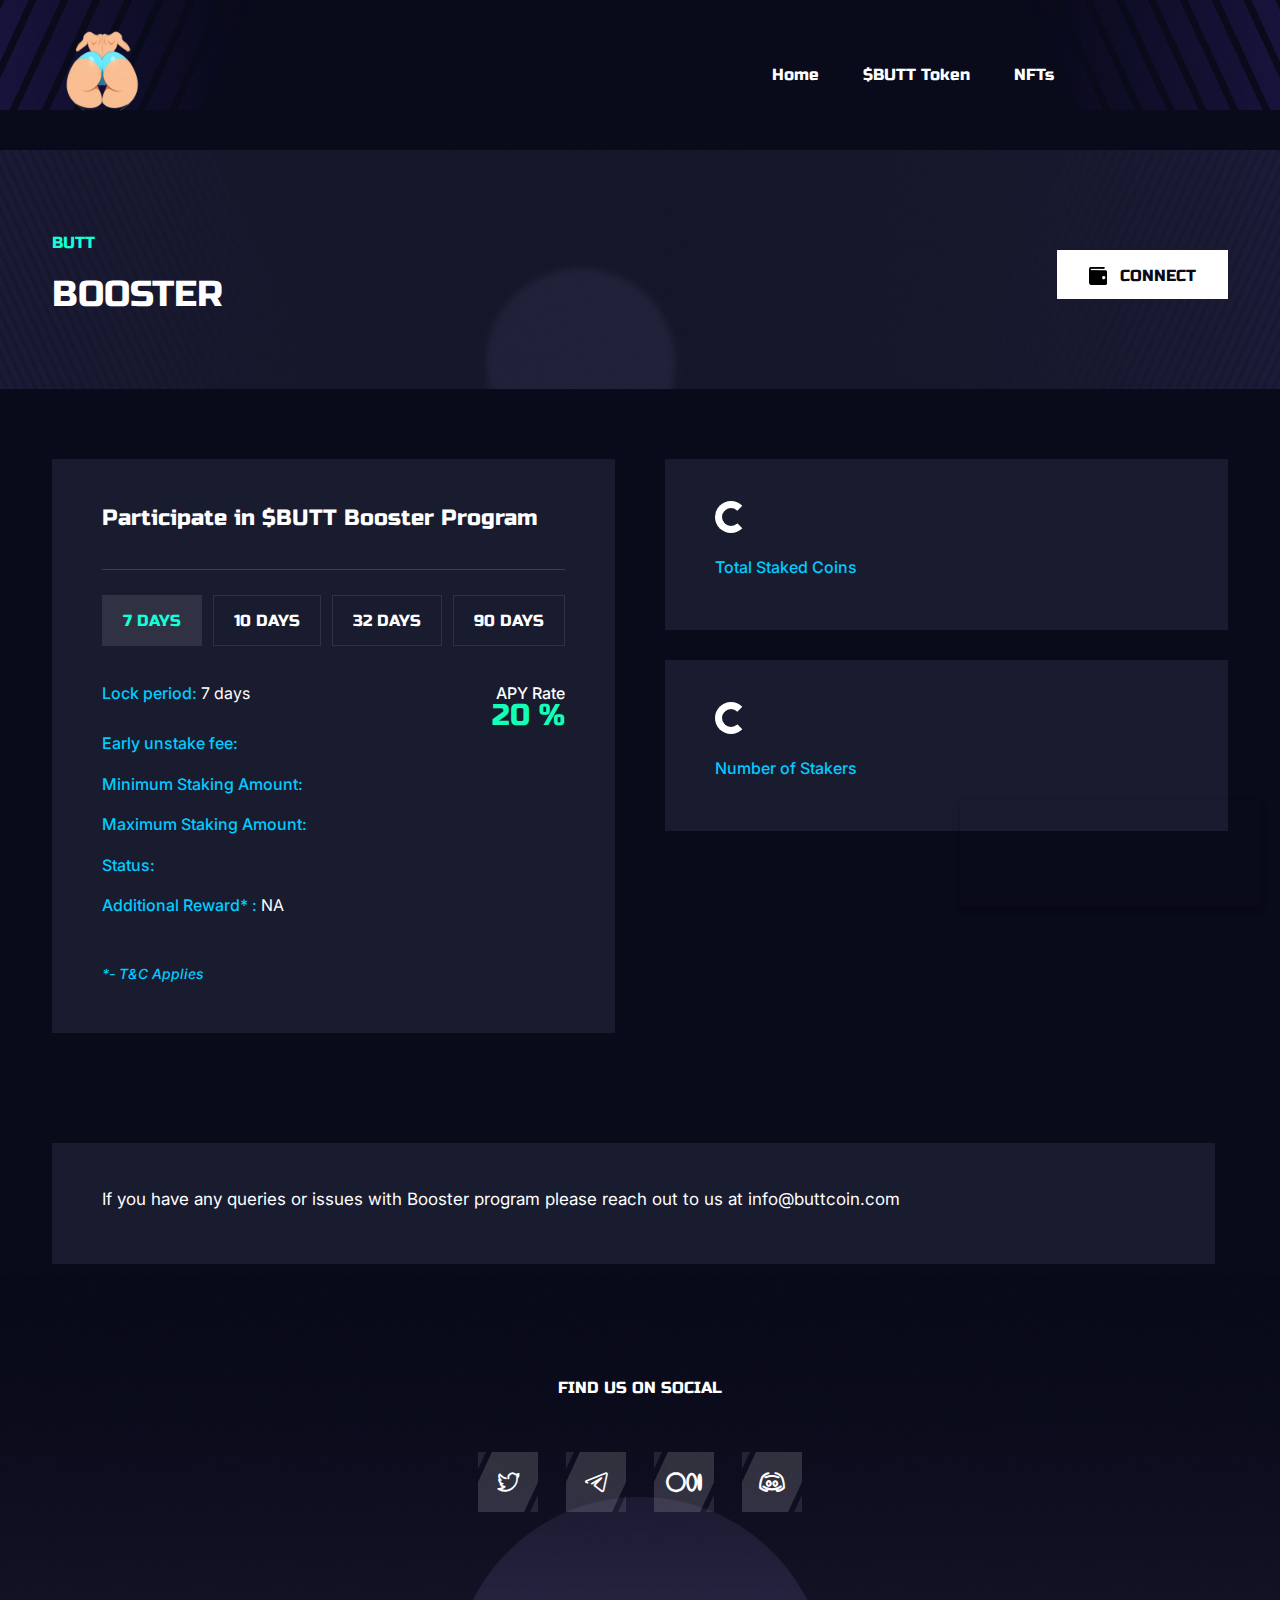
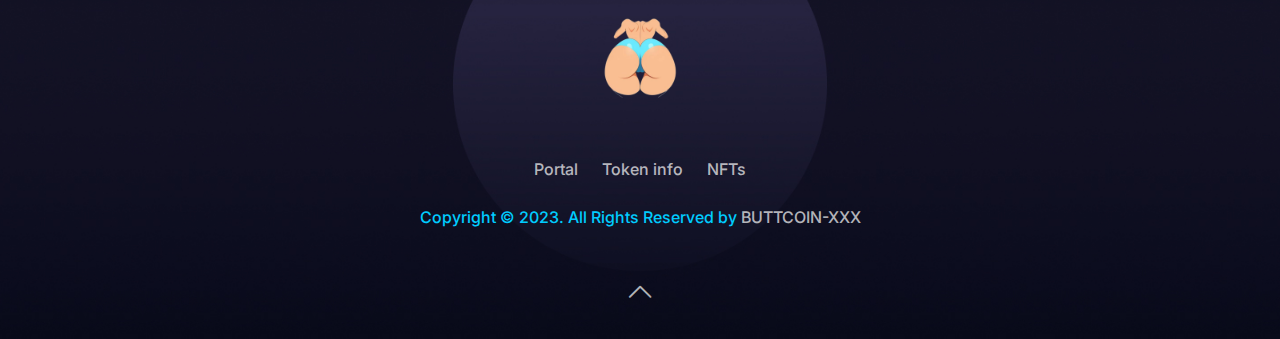
<file: index.html>
<!DOCTYPE html>
<html lang="zxx">
  
<head>
    <!-- meta tag -->
    <meta charset="utf-8" />
    <title>Butt | BOOSTER</title>
    <meta
      name="keywords"
      content="Coins, butt, staking, xxx, fans, earn,"
    />
    <meta name="description" content="Butt Booster Platform" />
    <!-- responsive tag -->
    <meta http-equiv="x-ua-compatible" content="ie=edge" />
    <meta name="viewport" content="width=device-width, initial-scale=1" />

    <!-- Bootstrap v4.4.1 css -->
    <link
      rel="stylesheet"
      type="text/css"
      href="assets/css/bootstrap.min.css"
    />
    <!-- animate css -->
    <link rel="stylesheet" type="text/css" href="assets/css/animate.css" />
    <!-- magnific css -->
    <link
      rel="stylesheet"
      type="text/css"
      href="assets/css/magnific-popup.css"
    />
    <!-- owl.carousel css -->
    <link rel="stylesheet" type="text/css" href="assets/css/owl.carousel.css" />
    <!-- off canvas css -->
    <link rel="stylesheet" type="text/css" href="assets/css/off-canvas.css" />
    <!-- flaticon css  -->
    <link
      rel="stylesheet"
      type="text/css"
      href="assets/css/ico-moon-fonts.css"
    />
    <!-- font awesome icon css -->
    <link rel="stylesheet" type="text/css" href="assets/css/all.min.css" />
    <!-- spacing css -->
    <link rel="stylesheet" type="text/css" href="assets/css/sc-spacing.css" />
    <!-- style css -->
    <link rel="stylesheet" type="text/css" href="assets/css/style.css" />
    <!-- responsive css -->
    <link rel="stylesheet" type="text/css" href="assets/css/responsive.css" />
    <!-- notyf css -->
    <link
      href="assets/vendor/notyf/notyf.min.css"
      type="text/css"
      rel="stylesheet"
    />

    <link
      rel="apple-touch-icon"
      sizes="76x76"
      href="assets/images/favicon/apple-touch-icon.png"
    />
    <link
      rel="icon"
      type="image/png"
      sizes="32x32"
      href="assets/images/favicon/favicon-32x32.png"
    />
    <link
      rel="icon"
      type="image/png"
      sizes="16x16"
      href="assets/images/favicon/favicon-16x16.png"
    />
    <link rel="manifest" href="assets/images/favicon/site.webmanifest" />
    <link
      rel="mask-icon"
      href="assets/images/favicon/safari-pinned-tab.svg"
      color="#5bbad5"
    />

    <style>
      /* Chrome, Safari, Edge, Opera */
      input::-webkit-outer-spin-button,
      input::-webkit-inner-spin-button {
        -webkit-appearance: none;
        margin: 0;
      }

      /* Firefox */
      input[type="number"] {
        -moz-appearance: textfield;
      }

      .max:hover {
        cursor: pointer;
      }

      .project_details2_allocations_table_headings ul li,
      .project_details2_allocations_table_body ul li {
        justify-content: center !important;
      }
    </style>
  </head>

  <body class="defult-home">
    <!--Preloader area start here-->
    <div class="loader_first">
      <div class="circular-spinner"></div>
    </div>
    <!--Preloader area End here-->

    <!--Header Start-->
    <header id="gamfi-header" class="gamfi-header-section default-header">
      <div class="menu-area menu-sticky">
        <div class="container">
          <div
            class="heaader-inner-area d-flex justify-content-between align-items-center"
          >
            <div
              class="gamfi-logo-area d-flex justify-content-between align-items-center"
            >
              <div class="logo">
                <a href="index.html"
                  ><img src="assets/images/logo/butt.png" alt="logo"
                /></a>
              </div>
              <div class="header-menu" style="padding-left: 35em">
                <ul class="nav-menu">
                  <li>
                    <a href="" target="_blank"
                      >Home</a
                    >
                  </li>
                  <li>
                    <a href="/BUTT-token-page/"
                      >$BUTT Token</a
                    >
                  </li>
                  <li>
                    <a
                      href="#"
                      target="_blank"
                      >NFTs</a
                    >
                  </li>
                </ul>
              </div>
            </div>
          </div>
        </div>
      </div>
    </header>
    <!--Header End-->

    <!-- Breadcrumbs Section Start -->

    <div class="gamfi-breadcrumbs-section">
      <div class="container">
        <div class="row">
          <div class="col-lg-5">
            <div class="breadcrumbs-area sec-heading">
              <div class="sub-inner mb-15">
                <span class="sub-title">Butt</span>
                
              </div>
              <h2 class="title mb-0">Booster</h2>
            </div>
          </div>
          <div class="col-lg-7 align-self-center">
            <div id="connect-block">
              <button
                type="button"
                class="connect-btn readon white-btn hover-shape float-end"
                id="connect-metamask"
                onclick="connectMe('metamask_wallet')"
              >
                <img src="assets/images/icons/connect.png" alt="Icon" />
                <span class="btn-text">Connect </span>
                <span class="hover-shape1"></span>
                <span class="hover-shape2"></span>
                <span class="hover-shape3"></span>
              </button>
            </div>
            <div
              class="float-lg-end metamask-connected-block"
              style="display: none"
            >
              <p>
                <img src="assets/images/icons/metamask.png" width="30" />
                Metamask Connected (<span id="current-nentwork"></span>)
              </p>
              <h6 id="selected-address">-</h6>
            </div>
          </div>
        </div>
      </div>
    </div>

    <!-- Breadcrumbs  Section End -->

    <!-- Participat Detaisl Content Start -->
    <div
      class="participat-information project-details-conent gamfi-about-secion pb-80 md-pb-50"
    >
      <div class="container">
        <div class="row pt-70">
          <div class="col-lg-6 pr-25 md-pr-15">
            <div class="project-item">
              <div class="project-info border-bottom-2">
                <h4 class="mb-15">
                  Participate in $BUTT Booster Program 
                </h4>
              </div>
              <ul class="date-listing mb-35">
                <li
                  class="stake-tab-links"
                  onclick="openTab(event, 'sevenDays')"
                  id="defaultOpen"
                  name="sevenDays"
                >
                  <button>7 Days</button>
                </li>
                <li
                  class="stake-tab-links"
                  onclick="openTab(event, 'tenDays')"
                  name="tenDays"
                >
                  <button>10 Days</button>
                </li>
                <li
                  class="stake-tab-links"
                  onclick="openTab(event, 'thirtyTwoDays')"
                  name="thirtyTwoDays"
                >
                  <button>32 Days</button>
                </li>
                <li
                  class="stake-tab-links"
                  onclick="openTab(event, 'ninetyDays')"
                  name="ninetyDays"
                >
                  <button>90 Days</button>
                </li>
              </ul>
              <div class="project-content">
                <div id="sevenDays" class="stake-tab-content">
                  <div class="project-media mb-40">
                    <ul class="project-listing">
                      <li style="padding-bottom: 24px">
                        Lock period: <strong>7 days</strong>
                        <span>APY Rate</span>
                        <a href="#"><span class="big-text apy">20 %</span></a>
                      </li>
                      <!-- <li>Re-locks on registration: <strong>Yes</strong> <a href="#"><span
                                                    class="big-text apy">0 %</span></a></li> -->
                      <li>
                        Early unstake fee:
                        <strong class="early-unstake-fee"></strong>
                      </li>
                      <li>
                        Minimum Staking Amount:
                        <strong class="min-stake-amount"></strong>
                      </li>
                      <li>
                        Maximum Staking Amount:
                        <strong class="max-stake-amount"></strong>
                      </li>
                      <li>
                        Status: <strong class="current-staking-status"></strong>
                      </li>
                      <li>
                        Additional Reward* :
                        <strong>NA</strong>
                      </li>
                    </ul>
                  </div>
                </div>
                <div id="tenDays" class="stake-tab-content">
                  <div class="project-media mb-40">
                    <ul class="project-listing">
                      <li style="padding-bottom: 24px">
                        Lock period: <strong>10 days</strong>
                        <span>APY Rate</span>
                        <a href="#"><span class="big-text apy">40 %</span></a>
                      </li>
                      <!-- <li>Re-locks on registration: <strong>Yes</strong> <a href="#"><span
                                                    class="big-text apy">0 %</span></a></li> -->
                      <li>
                        Early unstake fee:
                        <strong class="early-unstake-fee"></strong>
                      </li>
                      <li>
                        Minimum Staking Amount:
                        <strong class="min-stake-amount"></strong>
                      </li>
                      <li>
                        Maximum Staking Amount:
                        <strong class="max-stake-amount"></strong>
                      </li>
                      <li>
                        Status: <strong class="current-staking-status"></strong>
                      </li>
                      <!-- <li>
                        Additional Reward* :
                        <strong
                          >1 Raffle ticket for every 100,000 BUTT staked and 10
                          lucky winners will share a winning pot of $1000 worth
                          BUTT</strong
                        >
                      </li> -->
                    </ul>
                  </div>
                </div>
                <div id="thirtyTwoDays" class="stake-tab-content">
                  <div class="project-media mb-40">
                    <ul class="project-listing">
                      <li style="padding-bottom: 24px">
                        Lock period: <strong>32 days</strong>
                        <span>APY Rate</span>
                        <a href="#"><span class="big-text apy">60 %</span></a>
                      </li>
                      <!-- <li>Re-locks on registration: <strong>Yes</strong> <a href="#"><span
                                                    class="big-text">25 %</span></a></li> -->
                      <li>
                        Early unstake fee:
                        <strong class="early-unstake-fee"></strong>
                      </li>
                      <li>
                        Minimum Staking Amount:
                        <strong class="min-stake-amount"></strong>
                      </li>
                      <li>
                        Maximum Staking Amount:
                        <strong class="max-stake-amount"></strong>
                      </li>
                      <li>
                        Status: <strong class="current-staking-status"></strong>
                      </li>
                      <!-- <li>
                        Additional Reward* :
                        <strong
                          >1 Raffle ticket for every 100,000 BUTT staked and 10
                          lucky winners will share a winning pot of $1500 worth
                          BUTT</strong
                        >
                      </li> -->
                    </ul>
                  </div>
                </div>
                <div id="ninetyDays" class="stake-tab-content">
                  <div class="project-media mb-40">
                    <ul class="project-listing">
                      <li style="padding-bottom: 24px">
                        Lock period: <strong>90 days</strong>
                        <span>APY Rate</span>
                        <a href="#"><span class="big-text apy">100 %</span></a>
                      </li>
                      <!-- <li>Re-locks on registration: <strong>Yes</strong> <a href="#"><span
                                                    class="big-text">35 %</span></a></li> -->
                      <li>
                        Early unstake fee:
                        <strong class="early-unstake-fee"></strong>
                      </li>
                      <li>
                        Minimum Staking Amount:
                        <strong class="min-stake-amount"></strong>
                      </li>
                      <li>
                        Maximum Staking Amount:
                        <strong class="max-stake-amount"></strong>
                      </li>
                      <li>
                        Status: <strong class="current-staking-status"></strong>
                      </li>
                      <!-- <li>
                        Additional Reward* :
                        <strong
                          >1 Raffle ticket for every 100,000 BUTT staked and 10
                          lucky winners will share a winning pot of $2500 worth
                          BUTT</strong
                        >
                      </li> -->
                    </ul>
                  </div>
                </div>
              </div>
              <!-- <div class="project-form-list" id="connect-block">
                            <h5 class="mb-1">Connect Metamask to Stack</h5>
                            <button type="button" class="readon black-shape-big connect-wallet-btn-for-mobile"
                                id="connect-metamask" onclick="connectMe('metamask_wallet')"><img
                                    src="assets/images/icons/connect_white.png" alt="Icon">
                                <span class="btn-text">Connect </span>
                                <span class="hover-shape1"></span>
                                <span class="hover-shape2"></span>
                                <span class="hover-shape3"></span>
                            </button>
                            <br><br>
                        </div> -->
              <div
                class="project-form-list wallet-connected-block"
                style="display: none"
              >
                <!-- <h5 class="mb-18" id="selected-address">Address: -</h5> -->

                <h5 class="mb-18 refresh-loader" id="user-main-balance" bal="0">
                  Balance: 0
                </h5>
                <div class="balance-form-area mb-27 stake-btn-block">
                  <input
                    id="amount-to-stack"
                    type="number"
                    min="0"
                    oninput="validity.valid||(value='');"
                    placeholder="00.00"
                  />
                  <span class="max max-stake">MAX</span>
                  <div
                    class="white-shape-small approve"
                    onclick="stackCoins()"
                  >
                    <input
                      type="submit"
                      value="Stake"
                      name="Stake"
                      id="stake-btn"
                    />
                    <span class="hover-shape1"></span>
                    <span class="hover-shape2"></span>
                    <span class="hover-shape3"></span>
                  </div>
                </div>
                <!-- <h5 class="mb-18" id="user-staked-balance">Staked: 0</h5> -->
                <div class="balance-form-area unstake-btn-block">
                  <input
                    id="amount-to-unstack"
                    type="number"
                    min="0"
                    oninput="validity.valid||(value='');"
                    placeholder="00.00"
                  />
                  <span class="max max-unstake">MAX</span>
                  <div class="white-shape-small" onclick="unstackCoins()">
                    <input
                      type="submit"
                      value="Withdraw"
                      name="Withdraw"
                      id="unstake-btn"
                    />
                    <span class="hover-shape1"></span>
                    <span class="hover-shape2"></span>
                    <span class="hover-shape3"></span>
                  </div>
                </div>
                <div class="project-form-list">
                  <h5 class="mb-0 mt-18" id="user-reward-balance">Reward: 0</h5>
                  <button
                    type="button"
                    class="readon black-shape-big connect-wallet-btn-for-mobile"
                    id="claim-btn"
                    onclick="claimCoins()"
                  >
                    <span class="btn-text">Claim Reward</span>
                    <span class="hover-shape1"></span>
                    <span class="hover-shape2"></span>
                    <span class="hover-shape3"></span>
                  </button>
                </div>
              </div>
              <div>
                <p class="mt-10 mb-0">
                  <i style="font-size: 14px">*- T&C Applies</i>
                </p>
              </div>
            </div>
          </div>
          <div class="col-lg-6 pl-25 md-pl-15">
            <div
              class="project-item project-value-inner d-flex justify-content-between align-items-center mb-30"
            >
              <div class="project-value">
                <h3 class="mb-15 initial-loader" id="total-locked-Coins">0</h3>
                <span>Total Staked Coins</span>

                <!-- <h3 class="mb-15" >$7,868,163.54</h3> -->
                <!-- <span>Total Value Locked</span> -->
              </div>
              <!--
                        <div class="project-value-image">
                            <img class="heading-right-image" src="assets/images/project/rank.png" alt="rank" />
                        </div> -->
            </div>
            <!--
                    <div
                        class="project-item project-value-inner d-flex justify-content-between align-items-center mb-30">
                        <div class="project-value">
                            <h3 class="mb-15">158.50 %</h3>
                            <span>Apy</span>
                        </div>
                        <div class="project-value-image">
                            <img class="heading-right-image" src="assets/images/project/rank2.png" alt="rank" />
                        </div>
                    </div> -->
            <div
              class="project-item project-value-inner d-flex justify-content-between align-items-center"
            >
              <div class="project-value">
                <h3 class="mb-15 initial-loader" id="num-of-stackers">0</h3>
                <span>Number of Stakers</span>
              </div>
              <!--
                        <div class="project-value-image">
                            <img class="heading-right-image" src="assets/images/project/rank3.png" alt="rank" />
                        </div> -->
            </div>
            <div
              class="project-item project-value-inner justify-content-between align-items-center wallet-connected-block"
              style="display: none"
            >
              <div class="project-value">
                <h3
                  class="mb-15 refresh-loader"
                  id="user-staked-balance"
                  bal="0"
                >
                  0
                </h3>
                <span>Your Staked Coins</span>
              </div>
              <!--
                        <div class="project-value-image">
                            <img class="heading-right-image" src="assets/images/project/rank3.png" alt="rank" />
                        </div> -->
            </div>
            <div
              class="project-item project-value-inner justify-content-between align-items-center countdown-block"
              style="display: none"
            >
              <div class="project-value">
                <h3
                  class="mb-15 refresh-loader initial-loader countdown-time"
                ></h3>
                <span class="countdown-title"></span>
              </div>
              <!--
                        <div class="project-value-image">
                            <img class="heading-right-image" src="assets/images/project/rank3.png" alt="rank" />
                        </div> -->
            </div>
          </div>
        </div>
      </div>
    </div>
    <!-- Participat Detaisl Content End -->
    <div
      class="staking4_table_sect pb-140"
      id="tx-history"
      style="display: none"
    >
      <div class="container">
        <div class="project_details2_allocations_table_sect m-0">
          <h2>
            <!-- Stake History<span
              ><img
                src="assets/images/icons/steps.png"
                alt=""
                class="img-fluid"
            /></span> -->
          </h2>
          <!-- <div class="project_details2_allocations_table">
            <div class="project_details2_allocations_table_headings">
              <ul>
                <li class="table_col1">No.</li>
                <li class="table_col2">Type</li>
                <li class="table_col2">Date</li>
                <li class="table_col3">*Fee (Early UnStake)</li>
                <li class="table_col4">Amount</li>
                <li class="table_col5">Status</li>
                <li class="table_col6">View</li>
              </ul>
            </div>

            <div
              class="project_details2_allocations_table_body"
              id="tx-history-body"
            >
            </div>
          </div> -->
          <table
            class="table project_details2_allocations_table"
            id="tx-history-body"
          >
            <thead
              class="thead-dark project_details2_allocations_table_headings"
            >
              <th>No.</th>
              <th>Type</th>
              <th>Date</th>
              <th>*Fee (Early UnStake)</th>
              <th>Amount</th>
              <th>Status</th>
              <th>View</th>
            </thead>
            <tbody class="project_details2_allocations_table_body"></tbody>
          </table>
        </div>
      </div>
    </div>

    <!-- Staking Raffles-->
    <div class="staking-information project-details-conent pb-80 md-pb-50">
      <div class="container">
        <div class="row">
          <div class="col-lg-12 pr-25 md-pr-15">
            <div class="project-item table-item">
              <!-- <h4>
                Additionally, we have raffle tickets for various staking
                programs and the opportunity to win up to $2500 on BUTT Coins on
              </h4>
              <div style="padding: 0px 50px">
                <table class="table" style="color: rgba(255, 255, 255, 0.7)">
                  <thead class="thead-light">
                    <th scope="col">Raffle</th>
                    <th scope="col">Program APY</th>
                    <th scope="col">Pot Share</th>
                    <th scope="col">Potential Winnings*</th>
                  </thead>
                  <tbody>
                    <tr>
                      <td style="padding-left: 8px">
                        1 raffle ticket for every 100,000 BUTT staked
                      </td>
                      <td style="padding-left: 8px">40%</td>
                      <td style="padding-left: 8px">10 winners</td>
                      <td style="padding-left: 8px">$1000 worth BUTT Coins</td>
                    </tr>
                    <tr>
                      <td style="padding-left: 8px">
                        1 raffle ticket for every 100,000 BUTT staked
                      </td>
                      <td style="padding-left: 8px">60%</td>
                      <td style="padding-left: 8px">10 winners</td>
                      <td style="padding-left: 8px">$1500 worth BUTT Coins</td>
                    </tr>
                    <tr>
                      <td style="padding-left: 8px">
                        1 raffle ticket for every 100,000 BUTT staked
                      </td>
                      <td style="padding-left: 8px">100%</td>
                      <td style="padding-left: 8px">10 winners</td>
                      <td style="padding-left: 8px">$2500 worth BUTT Coins</td>
                    </tr>
                  </tbody>
                </table>
                <p>
                  <i style="font-size: 13px">*- Terms and conditions apply</i>
                </p>
              </div> -->
              <h5 style="font-size: 17px; font-family: 'Inter', sans-serif">
                If you have any queries or issues with Booster program please
                reach out to us at
                <a href="mailto:info@sportzchain.com">info@buttcoin.com</a>
              </h5>
            </div>
          </div>
        </div>
      </div>
    </div>

    <!-- Footer Section Start -->

    <div class="gamfi-footer-section">
      <div class="footer-area">
        <div class="container">
          <div class="sec-heading text-center">
            <div class="sub-inner mb-52">
              <!-- <img
                class="heading-right-image"
                src="assets/images/icons/steps2.png"
                alt="Steps-Image"
              /> -->
              <span class="sub-title white-color">Find us on Social</span>
              <!-- <img
                class="heading-left-image"
                src="assets/images/icons/steps.png"
                alt="Steps-Image"
              /> -->
            </div>
          </div>
          <div class="footer-listing text-center mb-100 md-mb-70">
            <ul class="footer-icon-list">
              <li>
                <a href="https://twitter.com/">
                  <i class="icon-twitter"></i>
                </a>
              </li>
              <li>
                <a href="https://t.me/">
                  <i class="icon-telegram"></i>
                </a>
              </li>
              <li>
                <a href="https://medium.com/">
                  <i class="icon-medium"></i>
                </a>
              </li>
              <li>
                <a href="https://discord.com/invite/">
                  <i class="icon-discord"></i>
                </a>
              </li>
              <!-- <li>
                <a
                  href="https://www.linkedin.com/authwall?trk=gf&amp;trkInfo=AQHpru63mDcBXgAAAYCOaHTg5n0F1XTCI9UfbmkZ6QJd1kyLLm8Cigfega_nIghPLDMobs6lUvvXCTiPuTYbARn7GgWsQB71OQyBWoLOBqnQtgae6tzckB3AoVXf8-BSPvuwzC8=&amp;originalReferer=https://www.sportzchain.com/&amp;sessionRedirect=https%3A%2F%2Fwww.linkedin.com%2Fcompany%2Fsportzchain"
                >
                  <i class="icon-linkedin"></i>
                </a>
              </li>
              <li>
                <a
                  href="https://www.instagram.com/accounts/login/?next=/"
                >
                  <i class="icon-instagram"></i>
                </a>
              </li>
              <li>
                <a href="https://www.facebook.com/">
                  <i class="icon-facebook"></i>
                </a>
              </li> -->
            </ul>
          </div>
          <div class="footer-logo text-center mb-45">
            <a href="index.html">
              <img src="assets/images/logo/butt.png" style="width: 100px;" alt="Footer-logo" />
            </a>
          </div>
          <div class="footer-mainmenu text-center mb-20">
            <ul>
              <li>
                <a href="">Portal</a>
              </li>
              <li>
                <a href="">Token info</a>
              </li>
              <li>
                <a href="">NFTs</a>
              </li>
              <!--<li>
                                <a href="#">Terms of Service</a>
                            </li>-->
              <!-- <li>
                <a href=""
                  >Privacy Policy</a
                >
              </li> -->
            </ul>
          </div>
          <div class="copyright-area text-center mb-0">
            <p class="dsc mb-37">
              Copyright © 2023. All Rights Reserved by
              <a target="_blank" class="gafi" href="#">BUTTCOIN-XXX</a>
            </p>
          </div>
          <div class="scrollup text-center">
            <a href="#">
              <i class="icon-arrow_up"></i>
            </a>
          </div>
        </div>
      </div>
    </div>
    <!-- Footer Section End -->

    <!-- modernizr js -->
    <script src="assets/js/modernizr-2.8.3.min.js"></script>
    <!-- jquery latest version -->
    <script src="assets/js/jquery.min.js"></script>
    <!-- Bootstrap v4.4.1 js -->
    <script src="assets/js/bootstrap.min.js"></script>
    <!-- popup.min js -->
    <script src="assets/js/jquery.magnific-popup.min.js"></script>
    <!-- imagesloaded.pkgd.min js -->
    <script src="assets/js/imagesloaded.pkgd.min.js"></script>
    <!-- wow js -->
    <script src="assets/js/wow.min.js"></script>
    <script src="assets/js/jquery.counterup.min.js"></script>
    <!-- counter top js -->
    <script src="assets/js/waypoints.min.js"></script>
    <!-- owl.carousel js -->
    <script src="assets/js/owl.carousel.min.js"></script>
    <!-- plugins js -->
    <script src="assets/js/plugins.js"></script>
    <!-- main js -->
    <script src="assets/js/main.js"></script>
    <!-- staking js -->
    <script src="assets/js/custom/staking.js"></script>

    <script src="assets/vendor/notyf/notyf.min.js"></script>

    <script src="js/web3.min.js"></script>

    <script src="js/header.js"></script>
    <script src="js/common.js"></script>
    <script src="js/index.js"></script>
  </body>

<!-- Mirrored from staking.sportzchain.com/ by HTTrack Website Copier/3.x [XR&CO'2014], Thu, 10 Nov 2022 23:53:16 GMT -->
</html>
</file>
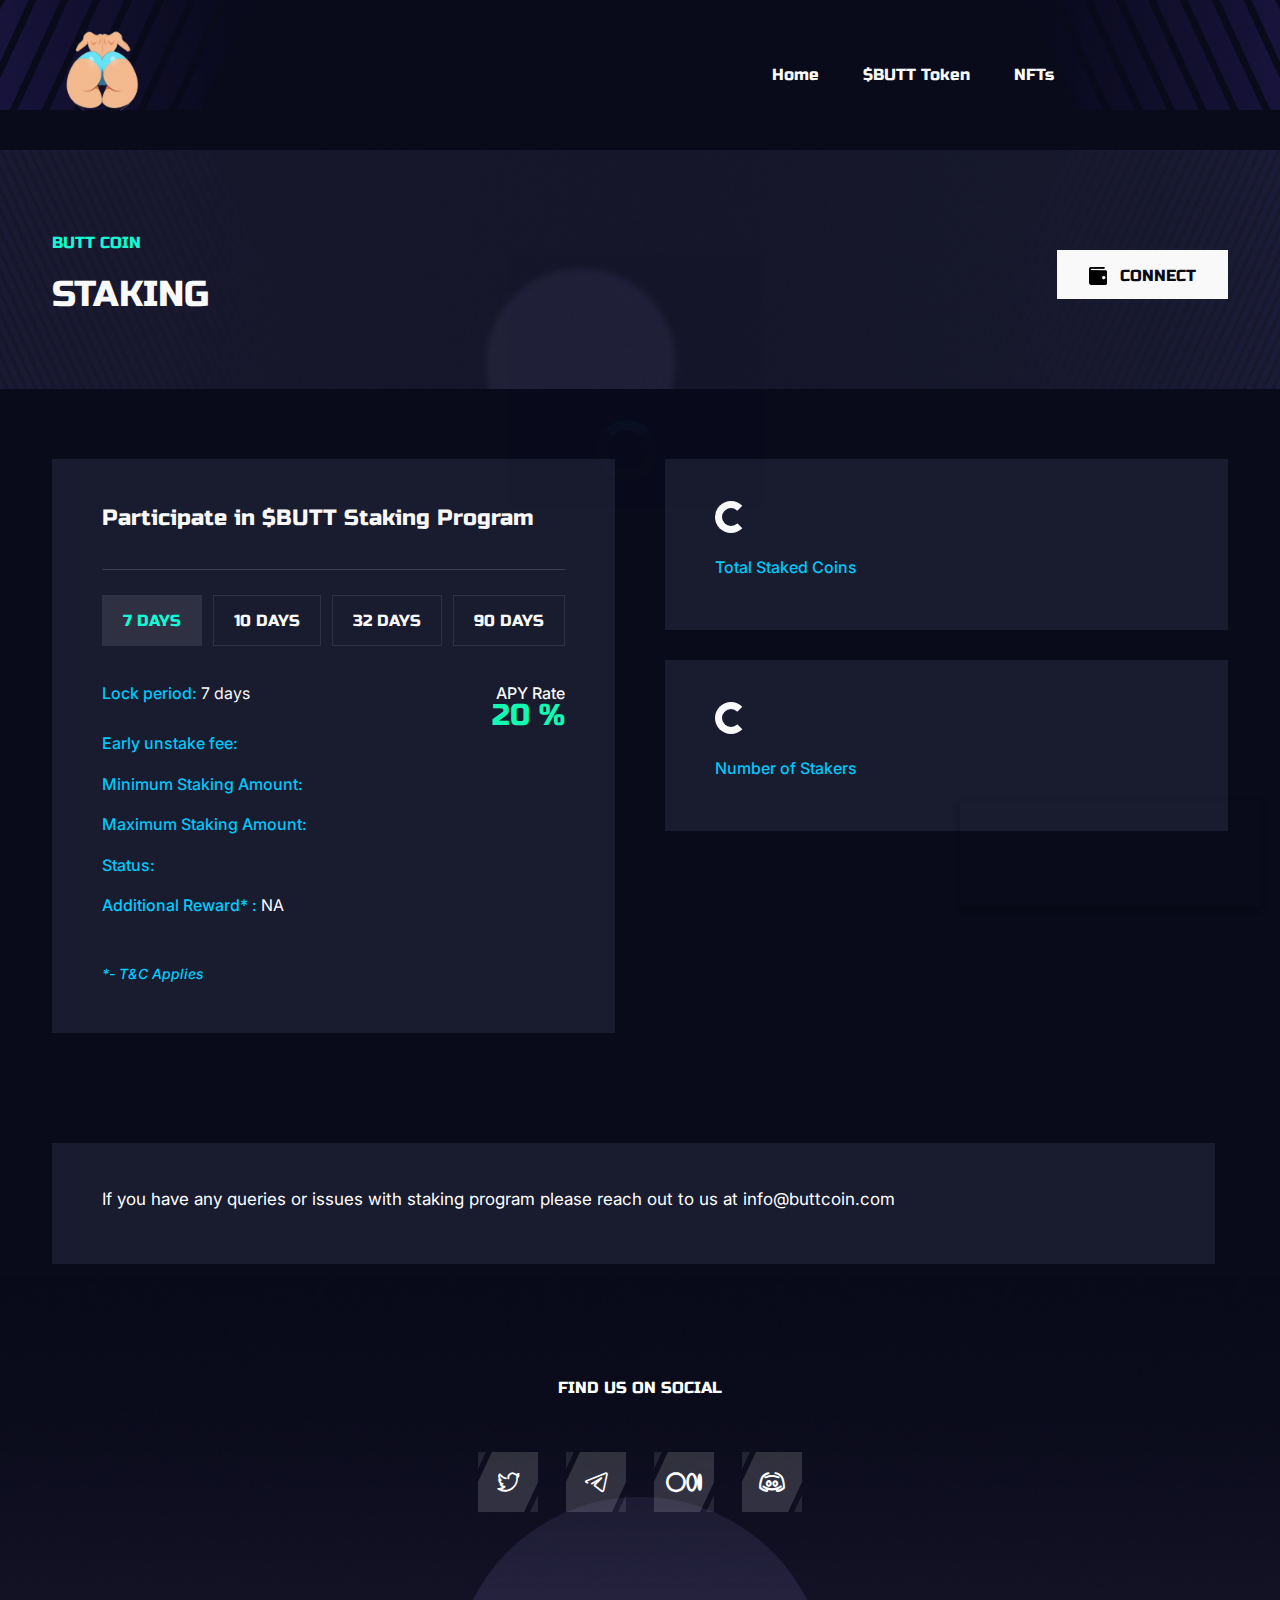
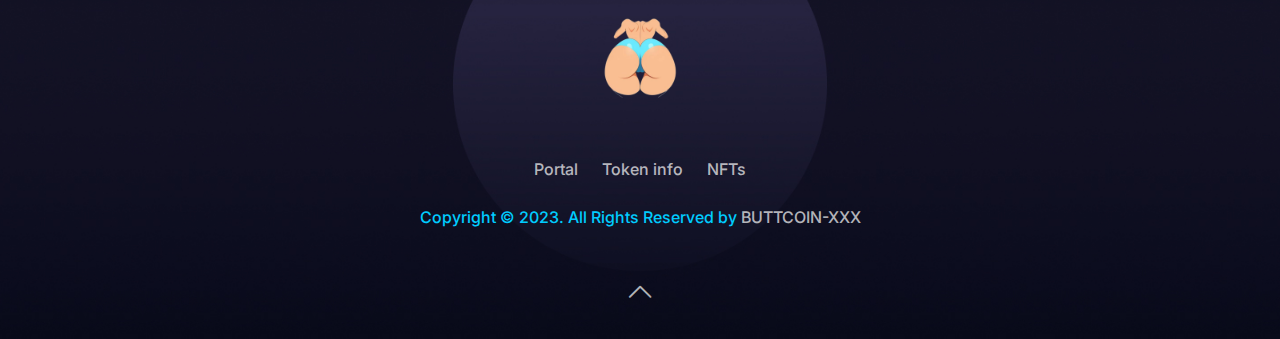
<file: stakingwithmultiplepools-main/index.html>
<!DOCTYPE html>
<html lang="zxx">
  
<head>
    <!-- meta tag -->
    <meta charset="utf-8" />
    <title>ButtCoin | STAKING</title>
    <meta
      name="keywords"
      content="Coins, butt, staking, xxx, fans, earn,"
    />
    <meta name="description" content="ButtCoin Staking Platform" />
    <!-- responsive tag -->
    <meta http-equiv="x-ua-compatible" content="ie=edge" />
    <meta name="viewport" content="width=device-width, initial-scale=1" />

    <!-- Bootstrap v4.4.1 css -->
    <link
      rel="stylesheet"
      type="text/css"
      href="assets/css/bootstrap.min.css"
    />
    <!-- animate css -->
    <link rel="stylesheet" type="text/css" href="assets/css/animate.css" />
    <!-- magnific css -->
    <link
      rel="stylesheet"
      type="text/css"
      href="assets/css/magnific-popup.css"
    />
    <!-- owl.carousel css -->
    <link rel="stylesheet" type="text/css" href="assets/css/owl.carousel.css" />
    <!-- off canvas css -->
    <link rel="stylesheet" type="text/css" href="assets/css/off-canvas.css" />
    <!-- flaticon css  -->
    <link
      rel="stylesheet"
      type="text/css"
      href="assets/css/ico-moon-fonts.css"
    />
    <!-- font awesome icon css -->
    <link rel="stylesheet" type="text/css" href="assets/css/all.min.css" />
    <!-- spacing css -->
    <link rel="stylesheet" type="text/css" href="assets/css/sc-spacing.css" />
    <!-- style css -->
    <link rel="stylesheet" type="text/css" href="assets/css/style.css" />
    <!-- responsive css -->
    <link rel="stylesheet" type="text/css" href="assets/css/responsive.css" />
    <!-- notyf css -->
    <link
      href="assets/vendor/notyf/notyf.min.css"
      type="text/css"
      rel="stylesheet"
    />

    <link
      rel="apple-touch-icon"
      sizes="76x76"
      href="assets/images/favicon/apple-touch-icon.png"
    />
    <link
      rel="icon"
      type="image/png"
      sizes="32x32"
      href="assets/images/favicon/favicon-32x32.png"
    />
    <link
      rel="icon"
      type="image/png"
      sizes="16x16"
      href="assets/images/favicon/favicon-16x16.png"
    />
    <link rel="manifest" href="assets/images/favicon/site.webmanifest" />
    <link
      rel="mask-icon"
      href="assets/images/favicon/safari-pinned-tab.svg"
      color="#5bbad5"
    />

    <style>
      /* Chrome, Safari, Edge, Opera */
      input::-webkit-outer-spin-button,
      input::-webkit-inner-spin-button {
        -webkit-appearance: none;
        margin: 0;
      }

      /* Firefox */
      input[type="number"] {
        -moz-appearance: textfield;
      }

      .max:hover {
        cursor: pointer;
      }

      .project_details2_allocations_table_headings ul li,
      .project_details2_allocations_table_body ul li {
        justify-content: center !important;
      }
    </style>
  </head>

  <body class="defult-home">
    <!--Preloader area start here-->
    <div class="loader_first">
      <div class="circular-spinner"></div>
    </div>
    <!--Preloader area End here-->

    <!--Header Start-->
    <header id="gamfi-header" class="gamfi-header-section default-header">
      <div class="menu-area menu-sticky">
        <div class="container">
          <div
            class="heaader-inner-area d-flex justify-content-between align-items-center"
          >
            <div
              class="gamfi-logo-area d-flex justify-content-between align-items-center"
            >
              <div class="logo">
                <a href="index.html"
                  ><img src="assets/images/logo/butt.png" alt="logo"
                /></a>
              </div>
              <div class="header-menu" style="padding-left: 35em">
                <ul class="nav-menu">
                  <li>
                    <a href="" target="_blank"
                      >Home</a
                    >
                  </li>
                  <li>
                    <a href="/BUTT-token-page/"
                      >$BUTT Token</a
                    >
                  </li>
                  <li>
                    <a
                      href="#"
                      target="_blank"
                      >NFTs</a
                    >
                  </li>
                </ul>
              </div>
            </div>
          </div>
        </div>
      </div>
    </header>
    <!--Header End-->

    <!-- Breadcrumbs Section Start -->

    <div class="gamfi-breadcrumbs-section">
      <div class="container">
        <div class="row">
          <div class="col-lg-5">
            <div class="breadcrumbs-area sec-heading">
              <div class="sub-inner mb-15">
                <span class="sub-title">Butt Coin</span>
                
              </div>
              <h2 class="title mb-0">Staking</h2>
            </div>
          </div>
          <div class="col-lg-7 align-self-center">
            <div id="connect-block">
              <button
                type="button"
                class="connect-btn readon white-btn hover-shape float-end"
                id="connect-metamask"
                onclick="connectMe('metamask_wallet')"
              >
                <img src="assets/images/icons/connect.png" alt="Icon" />
                <span class="btn-text">Connect </span>
                <span class="hover-shape1"></span>
                <span class="hover-shape2"></span>
                <span class="hover-shape3"></span>
              </button>
            </div>
            <div
              class="float-lg-end metamask-connected-block"
              style="display: none"
            >
              <p>
                <img src="assets/images/icons/metamask.png" width="30" />
                Metamask Connected (<span id="current-nentwork"></span>)
              </p>
              <h6 id="selected-address">-</h6>
            </div>
          </div>
        </div>
      </div>
    </div>

    <!-- Breadcrumbs  Section End -->

    <!-- Participat Detaisl Content Start -->
    <div
      class="participat-information project-details-conent gamfi-about-secion pb-80 md-pb-50"
    >
      <div class="container">
        <div class="row pt-70">
          <div class="col-lg-6 pr-25 md-pr-15">
            <div class="project-item">
              <div class="project-info border-bottom-2">
                <h4 class="mb-15">
                  Participate in $BUTT Staking Program 
                </h4>
              </div>
              <ul class="date-listing mb-35">
                <li
                  class="stake-tab-links"
                  onclick="openTab(event, 'sevenDays')"
                  id="defaultOpen"
                  name="sevenDays"
                >
                  <button>7 Days</button>
                </li>
                <li
                  class="stake-tab-links"
                  onclick="openTab(event, 'tenDays')"
                  name="tenDays"
                >
                  <button>10 Days</button>
                </li>
                <li
                  class="stake-tab-links"
                  onclick="openTab(event, 'thirtyTwoDays')"
                  name="thirtyTwoDays"
                >
                  <button>32 Days</button>
                </li>
                <li
                  class="stake-tab-links"
                  onclick="openTab(event, 'ninetyDays')"
                  name="ninetyDays"
                >
                  <button>90 Days</button>
                </li>
              </ul>
              <div class="project-content">
                <div id="sevenDays" class="stake-tab-content">
                  <div class="project-media mb-40">
                    <ul class="project-listing">
                      <li style="padding-bottom: 24px">
                        Lock period: <strong>7 days</strong>
                        <span>APY Rate</span>
                        <a href="#"><span class="big-text apy">20 %</span></a>
                      </li>
                      <!-- <li>Re-locks on registration: <strong>Yes</strong> <a href="#"><span
                                                    class="big-text apy">0 %</span></a></li> -->
                      <li>
                        Early unstake fee:
                        <strong class="early-unstake-fee"></strong>
                      </li>
                      <li>
                        Minimum Staking Amount:
                        <strong class="min-stake-amount"></strong>
                      </li>
                      <li>
                        Maximum Staking Amount:
                        <strong class="max-stake-amount"></strong>
                      </li>
                      <li>
                        Status: <strong class="current-staking-status"></strong>
                      </li>
                      <li>
                        Additional Reward* :
                        <strong>NA</strong>
                      </li>
                    </ul>
                  </div>
                </div>
                <div id="tenDays" class="stake-tab-content">
                  <div class="project-media mb-40">
                    <ul class="project-listing">
                      <li style="padding-bottom: 24px">
                        Lock period: <strong>10 days</strong>
                        <span>APY Rate</span>
                        <a href="#"><span class="big-text apy">40 %</span></a>
                      </li>
                      <!-- <li>Re-locks on registration: <strong>Yes</strong> <a href="#"><span
                                                    class="big-text apy">0 %</span></a></li> -->
                      <li>
                        Early unstake fee:
                        <strong class="early-unstake-fee"></strong>
                      </li>
                      <li>
                        Minimum Staking Amount:
                        <strong class="min-stake-amount"></strong>
                      </li>
                      <li>
                        Maximum Staking Amount:
                        <strong class="max-stake-amount"></strong>
                      </li>
                      <li>
                        Status: <strong class="current-staking-status"></strong>
                      </li>
                      <!-- <li>
                        Additional Reward* :
                        <strong
                          >1 Raffle ticket for every 100,000 BUTT staked and 10
                          lucky winners will share a winning pot of $1000 worth
                          BUTT</strong
                        >
                      </li> -->
                    </ul>
                  </div>
                </div>
                <div id="thirtyTwoDays" class="stake-tab-content">
                  <div class="project-media mb-40">
                    <ul class="project-listing">
                      <li style="padding-bottom: 24px">
                        Lock period: <strong>32 days</strong>
                        <span>APY Rate</span>
                        <a href="#"><span class="big-text apy">60 %</span></a>
                      </li>
                      <!-- <li>Re-locks on registration: <strong>Yes</strong> <a href="#"><span
                                                    class="big-text">25 %</span></a></li> -->
                      <li>
                        Early unstake fee:
                        <strong class="early-unstake-fee"></strong>
                      </li>
                      <li>
                        Minimum Staking Amount:
                        <strong class="min-stake-amount"></strong>
                      </li>
                      <li>
                        Maximum Staking Amount:
                        <strong class="max-stake-amount"></strong>
                      </li>
                      <li>
                        Status: <strong class="current-staking-status"></strong>
                      </li>
                      <!-- <li>
                        Additional Reward* :
                        <strong
                          >1 Raffle ticket for every 100,000 BUTT staked and 10
                          lucky winners will share a winning pot of $1500 worth
                          BUTT</strong
                        >
                      </li> -->
                    </ul>
                  </div>
                </div>
                <div id="ninetyDays" class="stake-tab-content">
                  <div class="project-media mb-40">
                    <ul class="project-listing">
                      <li style="padding-bottom: 24px">
                        Lock period: <strong>90 days</strong>
                        <span>APY Rate</span>
                        <a href="#"><span class="big-text apy">100 %</span></a>
                      </li>
                      <!-- <li>Re-locks on registration: <strong>Yes</strong> <a href="#"><span
                                                    class="big-text">35 %</span></a></li> -->
                      <li>
                        Early unstake fee:
                        <strong class="early-unstake-fee"></strong>
                      </li>
                      <li>
                        Minimum Staking Amount:
                        <strong class="min-stake-amount"></strong>
                      </li>
                      <li>
                        Maximum Staking Amount:
                        <strong class="max-stake-amount"></strong>
                      </li>
                      <li>
                        Status: <strong class="current-staking-status"></strong>
                      </li>
                      <!-- <li>
                        Additional Reward* :
                        <strong
                          >1 Raffle ticket for every 100,000 BUTT staked and 10
                          lucky winners will share a winning pot of $2500 worth
                          BUTT</strong
                        >
                      </li> -->
                    </ul>
                  </div>
                </div>
              </div>
              <!-- <div class="project-form-list" id="connect-block">
                            <h5 class="mb-1">Connect Metamask to Stack</h5>
                            <button type="button" class="readon black-shape-big connect-wallet-btn-for-mobile"
                                id="connect-metamask" onclick="connectMe('metamask_wallet')"><img
                                    src="assets/images/icons/connect_white.png" alt="Icon">
                                <span class="btn-text">Connect </span>
                                <span class="hover-shape1"></span>
                                <span class="hover-shape2"></span>
                                <span class="hover-shape3"></span>
                            </button>
                            <br><br>
                        </div> -->
              <div
                class="project-form-list wallet-connected-block"
                style="display: none"
              >
                <!-- <h5 class="mb-18" id="selected-address">Address: -</h5> -->

                <h5 class="mb-18 refresh-loader" id="user-main-balance" bal="0">
                  Balance: 0
                </h5>
                <div class="balance-form-area mb-27 stake-btn-block">
                  <input
                    id="amount-to-stack"
                    type="number"
                    min="0"
                    oninput="validity.valid||(value='');"
                    placeholder="00.00"
                  />
                  <span class="max max-stake">MAX</span>
                  <div
                    class="white-shape-small approve"
                    onclick="stackCoins()"
                  >
                    <input
                      type="submit"
                      value="Stake"
                      name="Stake"
                      id="stake-btn"
                    />
                    <span class="hover-shape1"></span>
                    <span class="hover-shape2"></span>
                    <span class="hover-shape3"></span>
                  </div>
                </div>
                <!-- <h5 class="mb-18" id="user-staked-balance">Staked: 0</h5> -->
                <div class="balance-form-area unstake-btn-block">
                  <input
                    id="amount-to-unstack"
                    type="number"
                    min="0"
                    oninput="validity.valid||(value='');"
                    placeholder="00.00"
                  />
                  <span class="max max-unstake">MAX</span>
                  <div class="white-shape-small" onclick="unstackCoins()">
                    <input
                      type="submit"
                      value="Withdraw"
                      name="Withdraw"
                      id="unstake-btn"
                    />
                    <span class="hover-shape1"></span>
                    <span class="hover-shape2"></span>
                    <span class="hover-shape3"></span>
                  </div>
                </div>
                <div class="project-form-list">
                  <h5 class="mb-0 mt-18" id="user-reward-balance">Reward: 0</h5>
                  <button
                    type="button"
                    class="readon black-shape-big connect-wallet-btn-for-mobile"
                    id="claim-btn"
                    onclick="claimCoins()"
                  >
                    <span class="btn-text">Claim Reward</span>
                    <span class="hover-shape1"></span>
                    <span class="hover-shape2"></span>
                    <span class="hover-shape3"></span>
                  </button>
                </div>
              </div>
              <div>
                <p class="mt-10 mb-0">
                  <i style="font-size: 14px">*- T&C Applies</i>
                </p>
              </div>
            </div>
          </div>
          <div class="col-lg-6 pl-25 md-pl-15">
            <div
              class="project-item project-value-inner d-flex justify-content-between align-items-center mb-30"
            >
              <div class="project-value">
                <h3 class="mb-15 initial-loader" id="total-locked-Coins">0</h3>
                <span>Total Staked Coins</span>

                <!-- <h3 class="mb-15" >$7,868,163.54</h3> -->
                <!-- <span>Total Value Locked</span> -->
              </div>
              <!--
                        <div class="project-value-image">
                            <img class="heading-right-image" src="assets/images/project/rank.png" alt="rank" />
                        </div> -->
            </div>
            <!--
                    <div
                        class="project-item project-value-inner d-flex justify-content-between align-items-center mb-30">
                        <div class="project-value">
                            <h3 class="mb-15">158.50 %</h3>
                            <span>Apy</span>
                        </div>
                        <div class="project-value-image">
                            <img class="heading-right-image" src="assets/images/project/rank2.png" alt="rank" />
                        </div>
                    </div> -->
            <div
              class="project-item project-value-inner d-flex justify-content-between align-items-center"
            >
              <div class="project-value">
                <h3 class="mb-15 initial-loader" id="num-of-stackers">0</h3>
                <span>Number of Stakers</span>
              </div>
              <!--
                        <div class="project-value-image">
                            <img class="heading-right-image" src="assets/images/project/rank3.png" alt="rank" />
                        </div> -->
            </div>
            <div
              class="project-item project-value-inner justify-content-between align-items-center wallet-connected-block"
              style="display: none"
            >
              <div class="project-value">
                <h3
                  class="mb-15 refresh-loader"
                  id="user-staked-balance"
                  bal="0"
                >
                  0
                </h3>
                <span>Your Staked Coins</span>
              </div>
              <!--
                        <div class="project-value-image">
                            <img class="heading-right-image" src="assets/images/project/rank3.png" alt="rank" />
                        </div> -->
            </div>
            <div
              class="project-item project-value-inner justify-content-between align-items-center countdown-block"
              style="display: none"
            >
              <div class="project-value">
                <h3
                  class="mb-15 refresh-loader initial-loader countdown-time"
                ></h3>
                <span class="countdown-title"></span>
              </div>
              <!--
                        <div class="project-value-image">
                            <img class="heading-right-image" src="assets/images/project/rank3.png" alt="rank" />
                        </div> -->
            </div>
          </div>
        </div>
      </div>
    </div>
    <!-- Participat Detaisl Content End -->
    <div
      class="staking4_table_sect pb-140"
      id="tx-history"
      style="display: none"
    >
      <div class="container">
        <div class="project_details2_allocations_table_sect m-0">
          <h2>
            <!-- Stake History<span
              ><img
                src="assets/images/icons/steps.png"
                alt=""
                class="img-fluid"
            /></span> -->
          </h2>
          <!-- <div class="project_details2_allocations_table">
            <div class="project_details2_allocations_table_headings">
              <ul>
                <li class="table_col1">No.</li>
                <li class="table_col2">Type</li>
                <li class="table_col2">Date</li>
                <li class="table_col3">*Fee (Early UnStake)</li>
                <li class="table_col4">Amount</li>
                <li class="table_col5">Status</li>
                <li class="table_col6">View</li>
              </ul>
            </div>

            <div
              class="project_details2_allocations_table_body"
              id="tx-history-body"
            >
            </div>
          </div> -->
          <table
            class="table project_details2_allocations_table"
            id="tx-history-body"
          >
            <thead
              class="thead-dark project_details2_allocations_table_headings"
            >
              <th>No.</th>
              <th>Type</th>
              <th>Date</th>
              <th>*Fee (Early UnStake)</th>
              <th>Amount</th>
              <th>Status</th>
              <th>View</th>
            </thead>
            <tbody class="project_details2_allocations_table_body"></tbody>
          </table>
        </div>
      </div>
    </div>

    <!-- Staking Raffles-->
    <div class="staking-information project-details-conent pb-80 md-pb-50">
      <div class="container">
        <div class="row">
          <div class="col-lg-12 pr-25 md-pr-15">
            <div class="project-item table-item">
              <!-- <h4>
                Additionally, we have raffle tickets for various staking
                programs and the opportunity to win up to $2500 on BUTT Coins on
              </h4>
              <div style="padding: 0px 50px">
                <table class="table" style="color: rgba(255, 255, 255, 0.7)">
                  <thead class="thead-light">
                    <th scope="col">Raffle</th>
                    <th scope="col">Program APY</th>
                    <th scope="col">Pot Share</th>
                    <th scope="col">Potential Winnings*</th>
                  </thead>
                  <tbody>
                    <tr>
                      <td style="padding-left: 8px">
                        1 raffle ticket for every 100,000 BUTT staked
                      </td>
                      <td style="padding-left: 8px">40%</td>
                      <td style="padding-left: 8px">10 winners</td>
                      <td style="padding-left: 8px">$1000 worth BUTT Coins</td>
                    </tr>
                    <tr>
                      <td style="padding-left: 8px">
                        1 raffle ticket for every 100,000 BUTT staked
                      </td>
                      <td style="padding-left: 8px">60%</td>
                      <td style="padding-left: 8px">10 winners</td>
                      <td style="padding-left: 8px">$1500 worth BUTT Coins</td>
                    </tr>
                    <tr>
                      <td style="padding-left: 8px">
                        1 raffle ticket for every 100,000 BUTT staked
                      </td>
                      <td style="padding-left: 8px">100%</td>
                      <td style="padding-left: 8px">10 winners</td>
                      <td style="padding-left: 8px">$2500 worth BUTT Coins</td>
                    </tr>
                  </tbody>
                </table>
                <p>
                  <i style="font-size: 13px">*- Terms and conditions apply</i>
                </p>
              </div> -->
              <h5 style="font-size: 17px; font-family: 'Inter', sans-serif">
                If you have any queries or issues with staking program please
                reach out to us at
                <a href="mailto:info@sportzchain.com">info@buttcoin.com</a>
              </h5>
            </div>
          </div>
        </div>
      </div>
    </div>

    <!-- Footer Section Start -->

    <div class="gamfi-footer-section">
      <div class="footer-area">
        <div class="container">
          <div class="sec-heading text-center">
            <div class="sub-inner mb-52">
              <!-- <img
                class="heading-right-image"
                src="assets/images/icons/steps2.png"
                alt="Steps-Image"
              /> -->
              <span class="sub-title white-color">Find us on Social</span>
              <!-- <img
                class="heading-left-image"
                src="assets/images/icons/steps.png"
                alt="Steps-Image"
              /> -->
            </div>
          </div>
          <div class="footer-listing text-center mb-100 md-mb-70">
            <ul class="footer-icon-list">
              <li>
                <a href="https://twitter.com/">
                  <i class="icon-twitter"></i>
                </a>
              </li>
              <li>
                <a href="https://t.me/">
                  <i class="icon-telegram"></i>
                </a>
              </li>
              <li>
                <a href="https://medium.com/">
                  <i class="icon-medium"></i>
                </a>
              </li>
              <li>
                <a href="https://discord.com/invite/">
                  <i class="icon-discord"></i>
                </a>
              </li>
              <!-- <li>
                <a
                  href="https://www.linkedin.com/authwall?trk=gf&amp;trkInfo=AQHpru63mDcBXgAAAYCOaHTg5n0F1XTCI9UfbmkZ6QJd1kyLLm8Cigfega_nIghPLDMobs6lUvvXCTiPuTYbARn7GgWsQB71OQyBWoLOBqnQtgae6tzckB3AoVXf8-BSPvuwzC8=&amp;originalReferer=https://www.sportzchain.com/&amp;sessionRedirect=https%3A%2F%2Fwww.linkedin.com%2Fcompany%2Fsportzchain"
                >
                  <i class="icon-linkedin"></i>
                </a>
              </li>
              <li>
                <a
                  href="https://www.instagram.com/accounts/login/?next=/"
                >
                  <i class="icon-instagram"></i>
                </a>
              </li>
              <li>
                <a href="https://www.facebook.com/">
                  <i class="icon-facebook"></i>
                </a>
              </li> -->
            </ul>
          </div>
          <div class="footer-logo text-center mb-45">
            <a href="index.html">
              <img src="assets/images/logo/butt.png" style="width: 100px;" alt="Footer-logo" />
            </a>
          </div>
          <div class="footer-mainmenu text-center mb-20">
            <ul>
              <li>
                <a href="">Portal</a>
              </li>
              <li>
                <a href="">Token info</a>
              </li>
              <li>
                <a href="">NFTs</a>
              </li>
              <!--<li>
                                <a href="#">Terms of Service</a>
                            </li>-->
              <!-- <li>
                <a href=""
                  >Privacy Policy</a
                >
              </li> -->
            </ul>
          </div>
          <div class="copyright-area text-center mb-0">
            <p class="dsc mb-37">
              Copyright © 2023. All Rights Reserved by
              <a target="_blank" class="gafi" href="#">BUTTCOIN-XXX</a>
            </p>
          </div>
          <div class="scrollup text-center">
            <a href="#">
              <i class="icon-arrow_up"></i>
            </a>
          </div>
        </div>
      </div>
    </div>
    <!-- Footer Section End -->

    <!-- modernizr js -->
    <script src="assets/js/modernizr-2.8.3.min.js"></script>
    <!-- jquery latest version -->
    <script src="assets/js/jquery.min.js"></script>
    <!-- Bootstrap v4.4.1 js -->
    <script src="assets/js/bootstrap.min.js"></script>
    <!-- popup.min js -->
    <script src="assets/js/jquery.magnific-popup.min.js"></script>
    <!-- imagesloaded.pkgd.min js -->
    <script src="assets/js/imagesloaded.pkgd.min.js"></script>
    <!-- wow js -->
    <script src="assets/js/wow.min.js"></script>
    <script src="assets/js/jquery.counterup.min.js"></script>
    <!-- counter top js -->
    <script src="assets/js/waypoints.min.js"></script>
    <!-- owl.carousel js -->
    <script src="assets/js/owl.carousel.min.js"></script>
    <!-- plugins js -->
    <script src="assets/js/plugins.js"></script>
    <!-- main js -->
    <script src="assets/js/main.js"></script>
    <!-- staking js -->
    <script src="assets/js/custom/staking.js"></script>

    <script src="assets/vendor/notyf/notyf.min.js"></script>

    <script src="js/web3.min.js"></script>

    <script src="js/header.js"></script>
    <script src="js/common.js"></script>
    <script src="js/index.js"></script>
  </body>

<!-- Mirrored from staking.sportzchain.com/ by HTTrack Website Copier/3.x [XR&CO'2014], Thu, 10 Nov 2022 23:53:16 GMT -->
</html>
</file>
<file: assets/css/off-canvas.css>
@charset "utf-8";

/**
*
* -----------------------------------------------------------------------------
*
* Template : Edula - Education HTML5 Template
* Author : SoftCoderes
* Author URI : http://www.softcoders.net/
*
* -----------------------------------------------------------------------------
*
**/
a.nav-expander {
    background: transparent;
    color: #FFFFFF;
    display: block;
    font-size: 16px;
    font-weight: 400;
    height: auto;
    margin-right: 0;
    padding: 0;
    right: 0;
    text-decoration: none;
    text-transform: uppercase;
    top: 0;
    transition: right 0.3s ease-in-out 0s;
    width: auto;
    z-index: 12;
    transition: right 0.3s ease-in-out 0s;
    -webkit-transition: right 0.3s ease-in-out 0s;
    -moz-transition: right 0.3s ease-in-out 0s;
    -o-transition: right 0.3s ease-in-out 0s;
 
}
 
a.nav-expander:hover {
  cursor: pointer;
}

nav.right_menu_togle {
  background: rgba(0,0,0,0.9);
  display: block;
  height: 100%;
  overflow: auto;
  position: fixed;
  right: -520px;
  font-size: 15px;
  top: 0;
  width: 100%;
  max-width: 520px;
  z-index: 2000;
  transition: right 0.3s ease-in-out 0s;
  -webkit-transition: right 0.3s ease-in-out 0s;
  -moz-transition: right 0.3s ease-in-out 0s;
  -o-transition: right 0.3s ease-in-out 0s;
}
.nav-expanded nav {
  right: 0;
}

body.nav-expanded {
  margin-left: 0em;
  transition: right 0.4s ease-in-out 0s;
  -webkit-transition: right 0.4s ease-in-out 0s;
  -moz-transition: right 0.4s ease-in-out 0s;
  -o-transition: right 0.4s ease-in-out 0s;
}
.right_menu_togle .close-btn{
  overflow: hidden;
  padding: 2px 10px 2px;
}
.right_menu_togle .canvas-logo{
    padding-left: 24px;
    padding-bottom: 20px;
}
.right_menu_togle .search-wrap{
    padding: 20px 24px 0;
    position: relative;
}
.right_menu_togle .search-wrap label{
    display: block;
    font-size: 20px;
    color: #fff;
    position: relative;
}
.right_menu_togle .search-wrap input,
.right_menu_togle .search-wrap button{
    border: none;
    outline: none;
}
.right_menu_togle .search-wrap input{
    width: 100%;
    border-radius: 30px;
    background: #fff;
    padding: 7px 25px;
    margin-top: 6px;
}
.right_menu_togle .search-wrap button{
    position: absolute;
    right: 40px;
    background: transparent;
    cursor: pointer;
    bottom: 7px;
    font-size: 18px;
}

.sidebarnav_menu.main-menu li.menu-item-has-children:before{
  position: absolute;
    content: "\f078";
    font-family: FontAwesome;
    color: #ffffff;
    width: 32px;
    height: 32px;
    line-height: 30px;
    background: rgba(255,255,255,0.2);
    border: 1px solid rgba(255,255,255,0.3);
    right: 8px;
    top: 5px;
    cursor: pointer;
    z-index: 999;
    text-align: center;
    font-size: 15px;
  transition: 0.4s;
  -webkit-transition: 0.4s;
  -ms-transition: 0.4s;
}
.sidebarnav_menu.main-menu li.menu-item-has-children.open:before{
    content: "\f077";
  transition: 0.4s;
  -webkit-transition: 0.4s;
  -ms-transition: 0.4s;
}
.sidebarnav_menu.main-menu li.menu-item-has-children ul{
  display: none;
}
.sidebarnav_menu.main-menu li.menu-item-has-children ul li a{
    display: block;
    padding: 8px 45px;
    font-size: 14px;
}

.sidebarnav_menu.main-menu li ul li:hover a,
.sidebarnav_menu.main-menu li ul li.active a{
  background: rgba(0,0,0,0.15) !important;
}
.sidebarnav_menu.main-menu li {
  border-bottom: 1px solid rgba(255,255,255,0.15);
  font-size: 16px;
  position: relative;
  display: block;
}
.sidebarnav_menu.main-menu .list-unstyled li:last-child {
  border-bottom: 0;
}
.sidebarnav_menu.main-menu .list-unstyled {
  border-top: 1px solid rgba(255,255,255,0.15);
}
.sidebarnav_menu.main-menu .list-unstyled li {
  border: 0;
}
.sidebarnav_menu.main-menu li a {
  color: #fff;
  text-decoration: none;
  padding: 8px 24px;
  display: block;
  transition: 0.4s;
  -webkit-transition: 0.4s;
  -ms-transition: 0.4s;
}
.sidebarnav_menu.main-menu li ul li a {
  padding: 8px 0 8px 40px; 
}
.sidebarnav_menu.main-menu li a:hover {
  color: #FFFFFF;
  text-decoration: none;
}
 
.sidebarnav_menu.main-menu a .caret {
  width: 0;
  height: 0;
  display: inline-block;
  vertical-align: top;
  border-top: 4px solid #4f5963;
  border-right: 4px solid transparent;
  border-left: 4px solid transparent;
  content: "";
    margin-top: 8px;
}
 
.sidebarnav_menu.main-menu a:hover .caret {
  border-top-color: #4f5963;
}
 
.sidebarnav_menu.main-menu li.open > a > .caret {
  border-top: none;
  border-bottom: 4px solid #4f5963;
  border-right: 4px solid transparent;
  border-left: 4px solid transparent;
}
 
.sidebarnav_menu.main-menu li.open > a:hover > .caret {
  border-bottom-color: #4f5963;
}
 
.icon:before {
  font-family: 'FontAwesome';
  font-style: normal;
  font-variant: normal;
  font-weight: normal;
  line-height: 1;
  text-transform: none;
  content: '\f105';
}
 
.sidebarnav_menu.main-menu li > a > span.icon {
  float: right;
  margin: 0.1em 1.7em -0.1em 0;
  opacity: 0;
  -webkit-transition: all 0.2s ease-in-out;
  -moz-transition: all 0.2s ease-in-out;
  -o-transition: all 0.2s ease-in-out;
  transition: all 0.2s ease-in-out;
 
}
 
.sidebarnav_menu.main-menu li > a:hover > span.icon {
  float: right;
  margin: 0.1em 0.8em -0.1em 0;
  opacity: 1;
}

.sidebar_nav.navbar {
    position: absolute;
    min-height: auto;
    margin-bottom: 0;
    border: 0;
}
.rs-menu.rs-menu-close,
.sidebar_nav.navbar-inverse{
  background: transparent;
}


/* Menu */
.menu-wrap {
  position: absolute;
  z-index: 1001;
  width: 400px;
  top: -1px;
  height: 100vh;
  background: #373a47;
  padding: 46px 68px 50px 35px;
  font-size: 1.15em;
  -webkit-transform: translate3d(400px,0,0);
  transform: translate3d(400px,0,0);
  -webkit-transition: -webkit-transform 0.4s;
  transition: transform 0.4s;
  -webkit-transition-timing-function: cubic-bezier(0.7,0,0.3,1);
  transition-timing-function: cubic-bezier(0.7,0,0.3,1);
}
body.show-offcan{
  position: relative;
}
body.show-offcan .offwrap{
  position: absolute;
  width: 100%;
  background: #000;
  height: 100%;
  top: 0;
  bottom: 0;
  z-index: 9;
  opacity: .5;
}

.offwrapcon::before {
  position: absolute;
  top: 0;
  left: 0;
  z-index: 10;
  width: 100%;
  height: 100%;
  background: rgba(0,0,0,0.3);
  content: '';
  opacity: 1;
  -webkit-transform: translate3d(100%,0,0);
  transform: translate3d(100%,0,0);
  -webkit-transition: opacity 0.4s, -webkit-transform 0s 0.4s;
  transition: opacity 0.4s, transform 0s 0.4s;
  -webkit-transition-timing-function: cubic-bezier(0.7,0,0.3,1);
  transition-timing-function: cubic-bezier(0.7,0,0.3,1);
}

.icon-list {
  -webkit-transform: translate3d(0,100%,0);
  transform: translate3d(0,100%,0);
}

.icon-list {
  -webkit-transition: -webkit-transform 0s 0.4s;
  transition: transform 0s 0.4s;
  -webkit-transition-timing-function: cubic-bezier(0.7,0,0.3,1);
  transition-timing-function: cubic-bezier(0.7,0,0.3,1);
}

/* Shown menu */
.show-offcan .menu-wrap {
  -webkit-transform: translate3d(0,0,0);
  transform: translate3d(0,0,0);
  -webkit-transition: -webkit-transform 0.8s;
  transition: transform 0.8s;
  -webkit-transition-timing-function: cubic-bezier(0.7,0,0.3,1);
  transition-timing-function: cubic-bezier(0.7,0,0.3,1);
}

.show-offcan .icon-list {
  -webkit-transform: translate3d(0,0,0);
  transform: translate3d(0,0,0);
  -webkit-transition: -webkit-transform 0.8s;
  transition: transform 0.8s;
  -webkit-transition-timing-function: cubic-bezier(0.7,0,0.3,1);
  transition-timing-function: cubic-bezier(0.7,0,0.3,1);
}

.show-offcan .icon-list{
  -webkit-transition-duration: 0.9s;
  transition-duration: 0.9s;
}
</file>
<file: assets/css/ico-moon-fonts.css>
@font-face {
  font-family: "icomoon";
  src: url("../fonts/icomoonc580.eot?1o95z7");
  src: url("../fonts/icomoonc580.eot?1o95z7#iefix") format("embedded-opentype"),
    url("../fonts/icomoonc580.ttf?1o95z7") format("truetype"),
    url("../fonts/icomoonc580.woff?1o95z7") format("woff"),
    url("../fonts/icomoonc580.svg?1o95z7#icomoon") format("svg");
  font-weight: normal;
  font-style: normal;
  font-display: block;
}
[class^="icon-"],
[class*=" icon-"] {
  /* use !important to prevent issues with browser extensions that change fonts */
  font-family: "icomoon" !important;
  speak: never;
  font-style: normal;
  font-weight: normal;
  font-variant: normal;
  text-transform: none;
  line-height: 1;

  /* Better Font Rendering =========== */
  -webkit-font-smoothing: antialiased;
  -moz-osx-font-smoothing: grayscale;
}

.icon-comment-icon:before {
  content: "\e91e";
}
.icon-dabble-arrow:before {
  content: "\e91f";
}
.icon-sms-icon:before {
  content: "\e920";
}
.icon-Vector:before {
  content: "\e91c";
}
.icon-coinbase:before {
  content: "\e916";
}
.icon-trustwallet:before {
  content: "\e917";
}
.icon-wallet:before {
  content: "\e911";
}
.icon-walletconnect:before {
  content: "\e918";
}
.icon-coinmarketcap:before {
  content: "\e914";
}
.icon-gate:before {
  content: "\e919";
}
.icon-pancakeswap:before {
  content: "\e915";
}
.icon-uniswap:before {
  content: "\e91a";
}
.icon-world:before {
  content: "\e91d";
}
.icon-arrow_down:before {
  content: "\e901";
}
.icon-arrow_right:before {
  content: "\e902";
}
.icon-arrow_up:before {
  content: "\e903";
}
.icon-calendar:before {
  content: "\e904";
}
.icon-discord:before {
  content: "\e905";
}
.icon-facebook:before {
  content: "\e906";
}
.icon-info-circle:before {
  content: "\e907";
}
.icon-instagram:before {
  content: "\e908";
}
.icon-link:before {
  content: "\e909";
}
.icon-linkedin:before {
  content: "\e90a";
}
.icon-list:before {
  content: "\e90b";
}
.icon-medium:before {
  content: "\e90c";
}
.icon-search:before {
  content: "\e90d";
}
.icon-share:before {
  content: "\e90e";
}
.icon-telegram:before {
  content: "\e90f";
}
.icon-twitter:before {
  content: "\e910";
}
.icon-x:before {
  content: "\e912";
}
.icon-chevron-left:before {
  content: "\e900";
}
.icon-cheveron-left:before {
  content: "\e913";
}
.icon-play:before {
  content: "\e91b";
}
</file>
